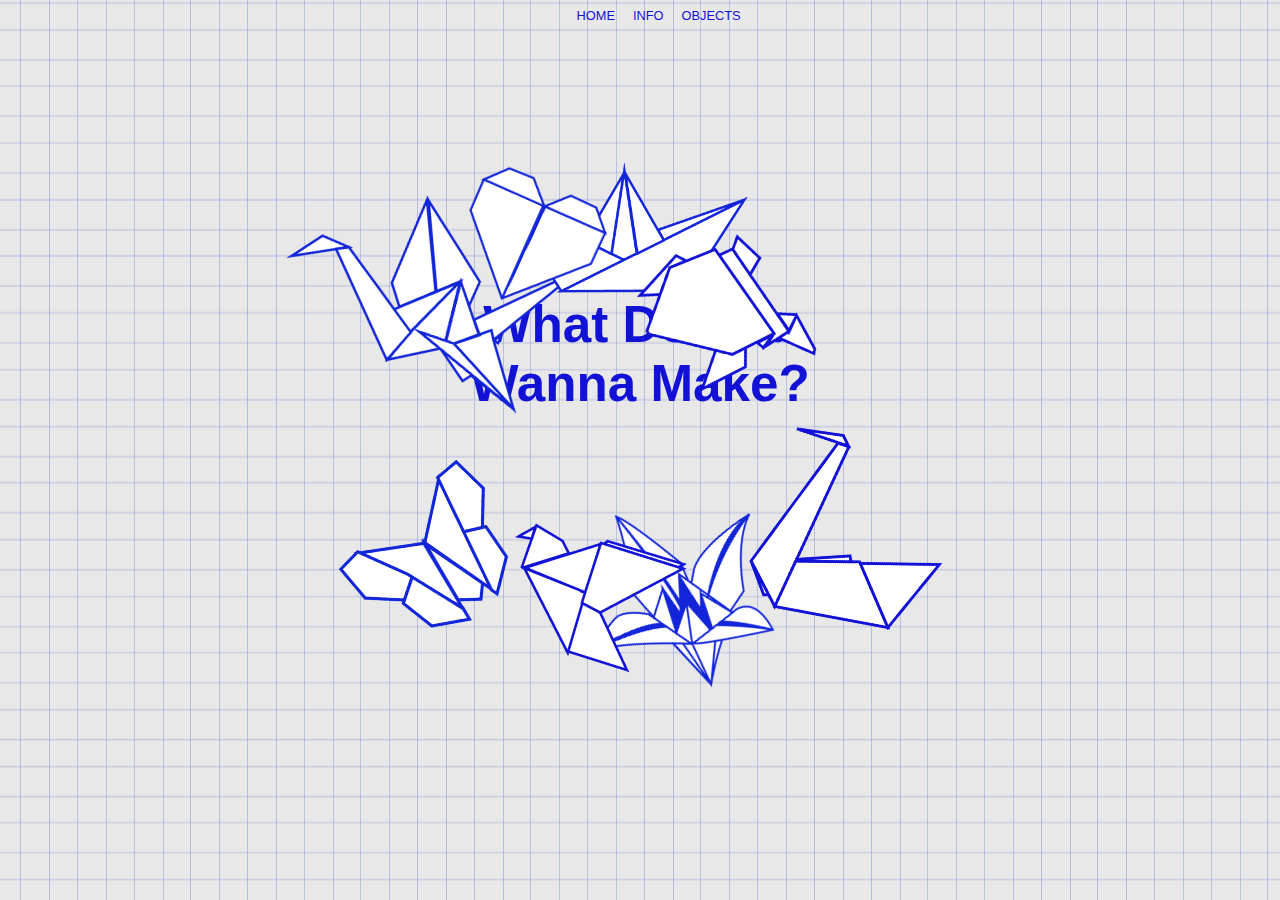
<file: index.html>
<!DOCTYPE html>
<html>
    <head>
        <link rel="stylesheet" href="homestyle.css">
        <header id="header">

            <div class="navbar">
                <a class="active" href="./info/info.html">HOME</a>
                <a class="active" href="./facts page/facts.html">INFO</a>
                <a class="active" href="./index.html">OBJECTS</a>

            </div>

        </header>
    </head>

    <body>

        <h1>What Do You <br> Wanna Make?</h1>
        
        <a href="crane_steps/crane-steps.html"> 
            <div class="card">
                <img src="img/crane outline.png" id="crane" class="img-1"> 
                <img src="img/crane origami.png" id="crane" class="hover_img-1"> 
            </div>
        </a>

        <a href="boat_steps/boat-steps.html">
            <div class="card1">
                <img src="img/boat outline.png" id="boat" class="img-2">
                <img src="img/boat origami.png" id="boat" class="hover_img-2">
            </div>
        </a>

        <a href="lily_steps/lily-steps.html">
            <div class="card2" >
                <img src="img/lily outline.png" id="lily" class="img-3">
                <img src="img/lily-blue.png" id="lily" class="hover_img-3">
            </div>
        </a>

        <a href="swan-steps/swan-steps.html">
            <div class="card3">
                <img src="img/swan-outline.png" id="swan" class="img-4">
                <img src="img/sawn blue1.png" id="swan" class="hover_img-4">
            </div>
        </a>

        <a href="heart-steps/heart-steps.html">
            <div class="card4" >
                <img src="img/heart outline.png" id="heart" class="img-5">
                <img src="img/heart origami.png" id="heart" class="hover_img-5">
            </div>
        </a>

        <!-- <a>
            <div class="card5">
                <img src="img/bag outline.png" id="bag" class="img-6">
                <img src="img/bag origami.png" id="bag" class="hover_img-6">
            </div>
        </a> -->

        <a href="frog-steps/frog-steps.html">
            <div class="card6">
                <img src="img/frog outline.png" id="frog" class="img-7">
                <img src="img/frog origami.png" id="frog" class="hover_img-7">
            </div>
        </a>

        <a  href="butterfly-steps/butterfly-steps.html">
            <div class="card7">
                <img src="img/butterfly outline.png" id="butterfly" class="img-8">
                <img src="img/butterfly origami.png" id="butterfly" class="hover_img-8">
            </div>
        </a>

        <a href="bird-steps/bird-steps.html">
            <div class="card8">
                <img src="img/bird outline.png" id="bird" class="img-9">
                <img src="img/bird origami.png" id="bird" class="hover_img-9">
            </div>
        </a>

     
    </body>
</html>
</file>
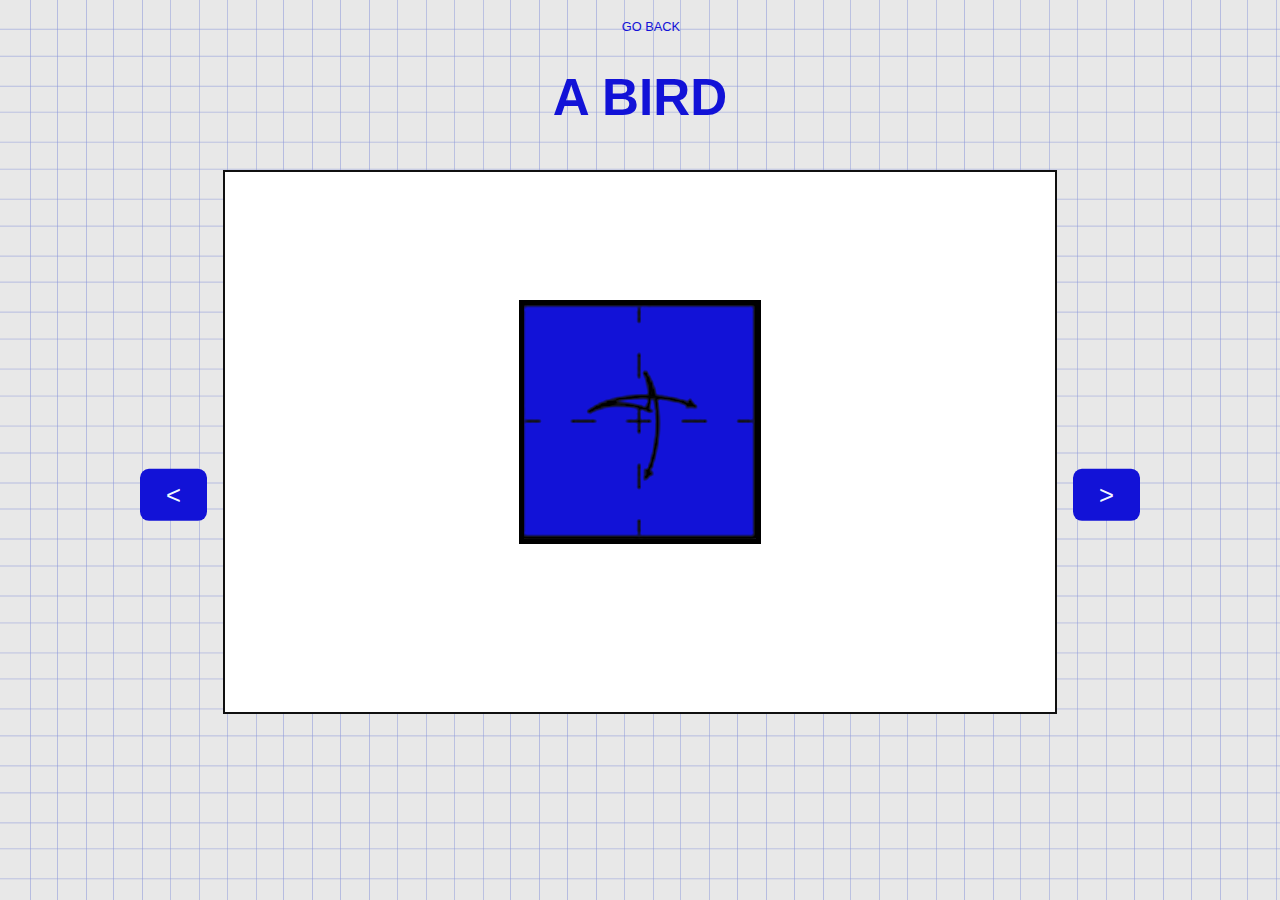
<file: bird-steps/bird-steps.html>
<!DOCTYPE html>
<html>
    <head>
        <title>BIRD</title>

        <header id="back">

            <div class="navbar">
                <a class="active" href="../index.html"> GO BACK</a>
            </div>

        </header>

        <meta name="viewpoint" content="width=device+width, initial-scale=1.0">

        <link rel="stylesheet" href="../style-steps.css">
    </head>
    <body>

        <h2> A BIRD </h2>

        <progress id="status" min="0" max="190" value="0"></progress>

    <div class="left" onclick="klikl()">
        <button id="left-button">
              <
        </button>
    </div>

         <div class="center" id="content">

            <div class=internal>
                <img src="img/bird-01 .png">
            </div>

            <div class=internal>
                <img src="img/bird-02.png">
            </div>

            <div class=internal>
                <img src="img/bird-03.png">
            </div>
            
            <div class=internal>
                <img src="img/bird-04.png">
            </div>

            <div class=internal>
                <img src="img/bird-05.png">
            </div>

            <div class=internal>
                <img src="img/bird-06.png">
            </div>

            <div class=internal>
                <img src="img/bird-07.png">
            </div>

            <div class=internal>
                <img src="img/bird-08.png">
            </div>
            
            <div class=internal>
                <img src="img/bird-09.png">
            </div>

            <div class=internal>
                <img src="img/bird-10.png">
            </div>

            <div class=internal>
                <img src="img/bird-11.png">
            </div>

            <div class=internal>
                <img src="img/bird-12.png">
            </div>

            <div class=internal>
                <img src="img/bird-13.png">
            </div>

            <div class=internal>
                <img src="img/bird-14.png">
            </div>

            <div class=internal>
                <img src="img/bird-15.png">
            </div>

            <div class=internal>
                <img src="img/bird-16.png">
            </div>

            <div class=internal>
                <img src="img/bird-17.png">
            </div>

            <div class=internal>
                <img src="img/bird-18.png">
            </div>

            <div class=internal>
                <img src="img/bird-19.png">
            </div>

            <div class=internal>
                <img src="img/bird origami.png">
            </div>

        </div>

    <div class="right" onclick="klik()">
        <button id="right-button">
                >
        </button>
    
    </body>
    
        <script src="../steps.js"></script>
    
</html>
</file>
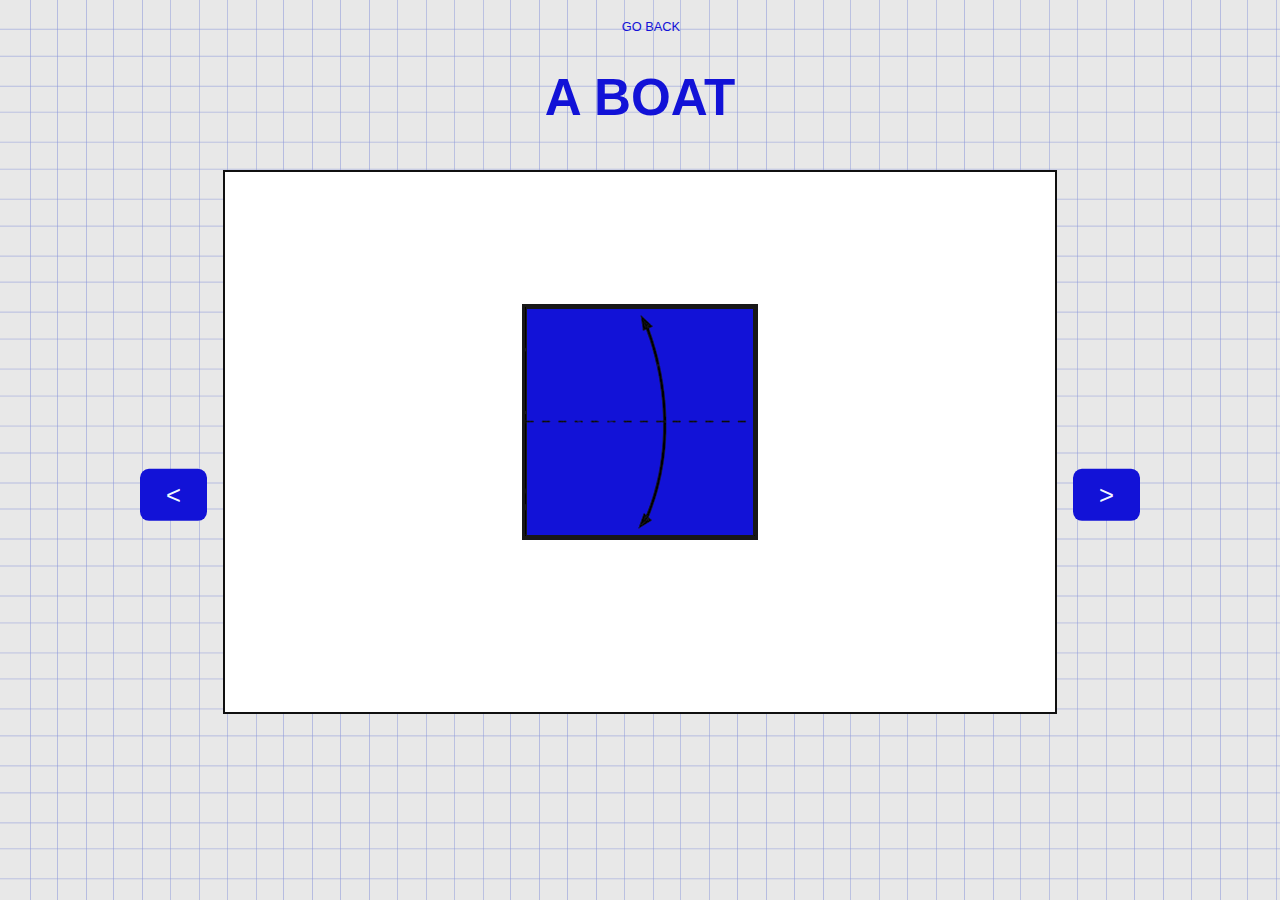
<file: boat_steps/boat-steps.html>
<!DOCTYPE html>
<html>
    <head>
        <title>BOAT</title>
        <header id="back">

            <div class="navbar">
                <a class="active" href="../index.html"> GO BACK</a>
            </div>

        </header>

        <meta name="viewpoint" content="width=device+width, initial-scale=1.0">

        <link rel="stylesheet" href="../style-steps.css">

    </head>
    <body>

        <h2> A BOAT </h2>

        <progress id="status" min="0" max="100" value="0"></progress>
        

        <div class="left" onclick="klikl()">
            <button id="left-button">
              <
            </button>
         </div>
         <div class="center" id="content">
            <div class=internal>
                <img src="img/boat-01.png">
            </div>
            <div class=internal>
                <img src="img/boat-2.png">
            </div>
            <div class=internal>
                <img src="img/boat-03.png">
            </div>
            <div class=internal>
                <img src="img/boat-04.png">
            </div>
            <div class=internal>
                <img src="img/boat-05.png">
            </div>
            <div class=internal>
                <img src="img/boat-06.png">
            </div>
            <div class=internal>
                <img src="img/boat-07.png">
            </div>
            <div class=internal>
                <img src="img/boat-08.png">
            </div>
            <div class=internal>
                <img src="img/boat-09.png">
            </div>
            <div class=internal>
                <img src="img/boat-10.png">
            </div>
            <div class=internal>
                <img src="img/boat origami.png">
            </div>
        </div>
        
        <div class="right">
           <button id="right-button" onclick="klik()">
            >
           </button>
        </div>
   </body>

   <script src="../steps.js"></script>

</html>
</file>
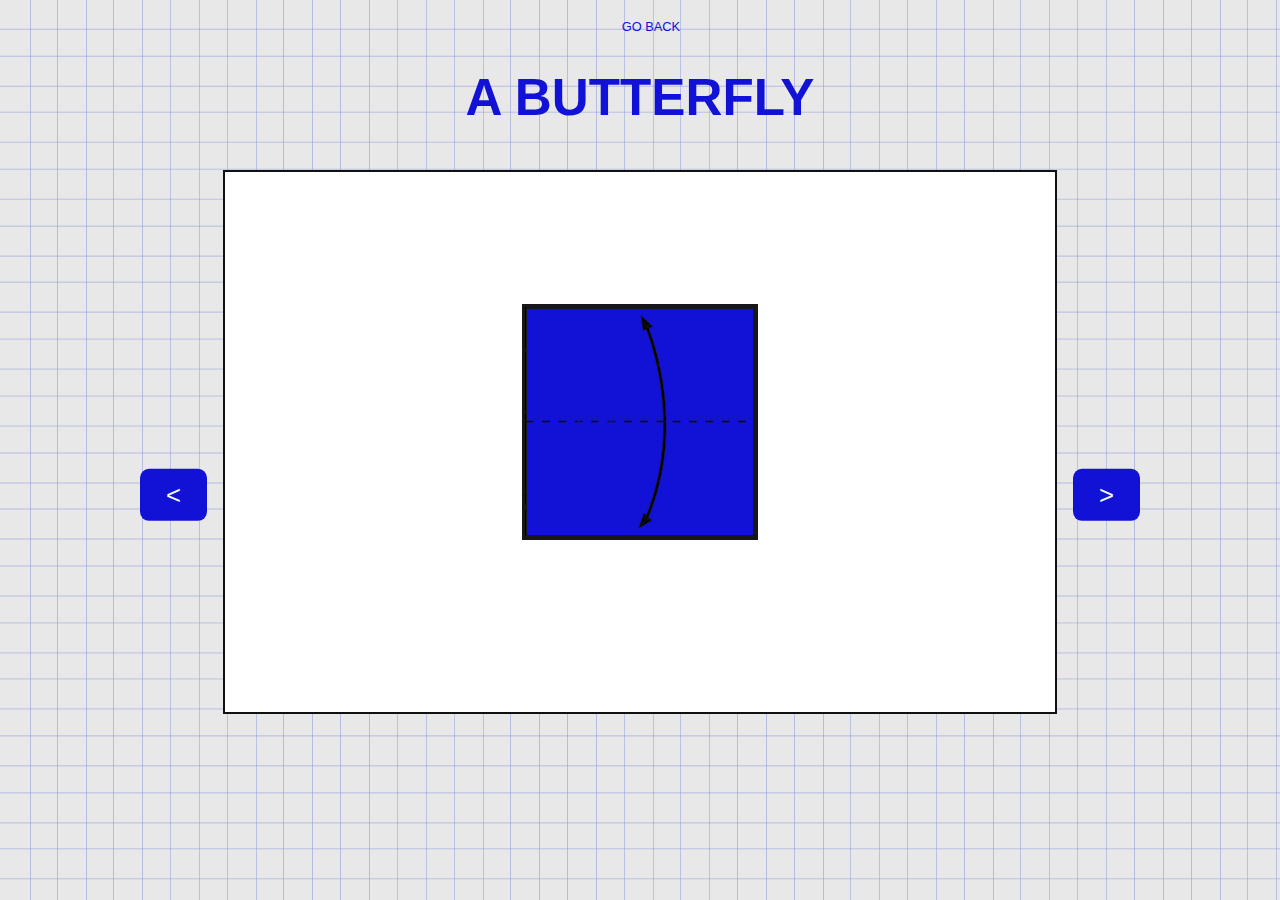
<file: butterfly-steps/butterfly-steps.html>
<!DOCTYPE html>
<html>
    <head>
        <title>BUTTERFLY</title>
        
        <header id="back">

            <div class="navbar">
                <a class="active" href="../index.html"> GO BACK</a>
            </div>

        </header>

        <meta name="viewpoint" content="width=device+width, initial-scale=1.0">

        <link rel="stylesheet" href="../style-steps.css">
    </head>
    <body>

        <h2> A BUTTERFLY </h2>

        <progress id="status" min="0" max="110" value="0"></progress>

    <div class="left" onclick="klikl()">
        <button id="left-button">
              <
        </button>
    </div>

         <div class="center" id="content">

            <div class=internal>
                <img src="img/butterfly-01.png">
            </div>

            <div class=internal>
                <img src="img/butterfly-02.png">
            </div>

            <div class=internal>
                <img src="img/butterfly-03.png">
            </div>

            <div class=internal>
                <img src="img/butterfly-04.png">
            </div>

            <div class=internal>
                <img src="img/butterfly-05.png">
            </div>

            <div class=internal>
                <img src="img/butterfly-06.png">
            </div>

            <div class=internal>
                <img src="img/butterfly-07.png">
            </div>

            <div class=internal>
                <img src="img/butterfly-08.png">
            </div>

            <div class=internal>
                <img src="img/butterfly-09.png">
            </div>

            <div class=internal>
                <img src="img/butterfly-10.png">
            </div>

            <div class=internal>
                <img src="img/butterfly-11.png">
            </div>

            <div class=internal>
                <img src="img/butterfly origami.png">
            </div>


        </div>

        <div class="right" onclick="klik()">
            <button id="right-button">
                     >
            </button>
    
        </body>
    
        <script src="../steps.js"></script>
    
        </html>
</file>
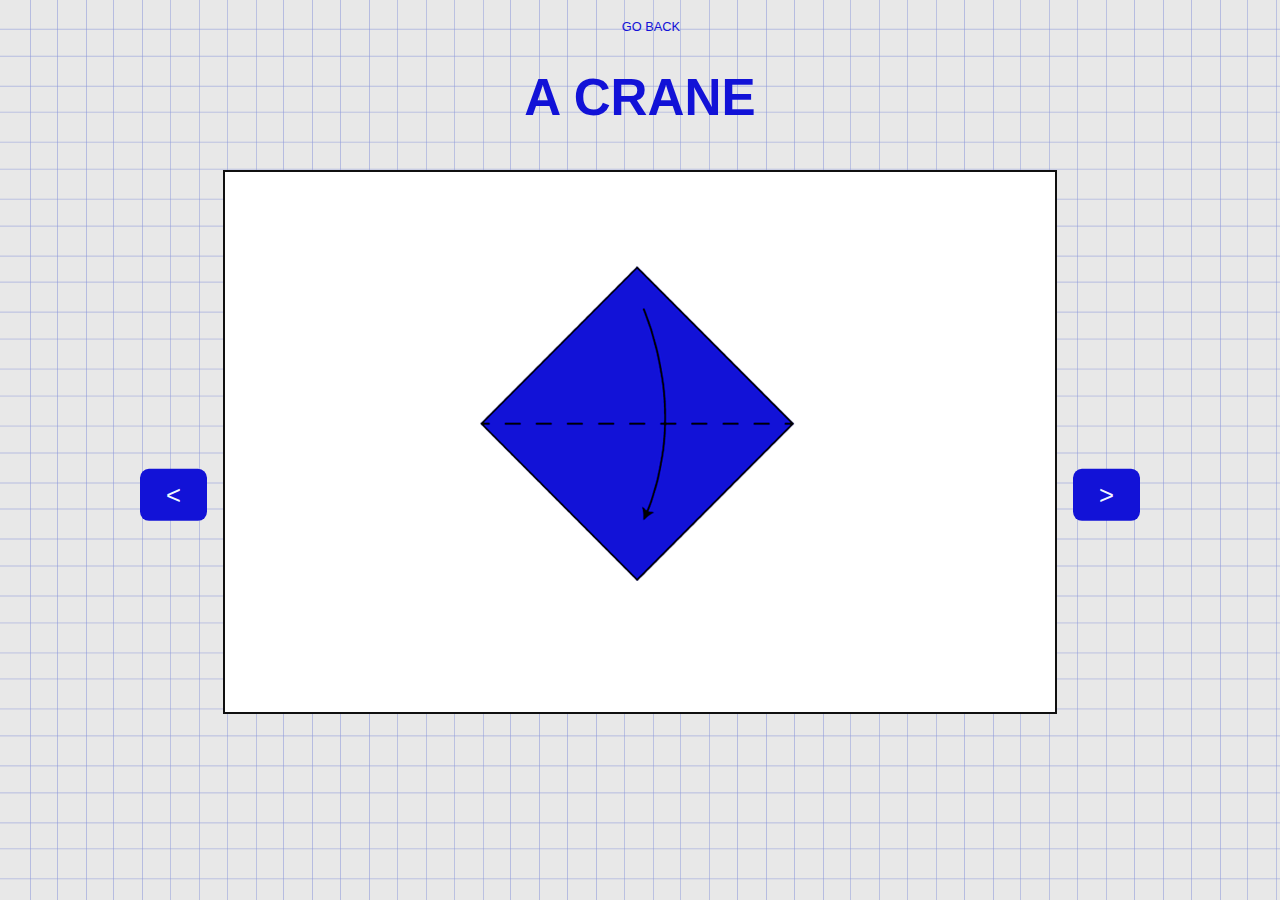
<file: crane_steps/crane-steps.html>
<!DOCTYPE html>
<html>
    <head>
      <title>CRANE</title>
      <header id="back">

         <div class="navbar">
             <a class="active" href="../index.html"> GO BACK</a>
         </div>

     </header>
      
      <meta name="viewpoint" content="width=device+width, initial-scale=1.0">

        <link rel="stylesheet" href="../style-steps.css">
    </head>
    <body>

        <h2> A CRANE </h2>

        <progress id="status" min="0" max="160" value="0"></progress>

        <div class="left" onclick="klikl()">
            <button id="left-button">
             <
            </button>
         </div>
         <div class="center" id="content">
            <div class=internal>
                <img src="img/crane-01 empty.png">
            </div>
            <div class=internal>
                <img src="img/crane-02.png">
            </div>
            <div class=internal>
               <img src="img/crane-04.png">
            </div>
            <div class=internal>
                <img src="img/crane-05.png">
            </div>
            <div class=internal>
               <img src="img/crane-06.png">
            </div>
            <div class=internal>
                <img src="img/crane-07.png">
            </div>
            <div class=internal>
                <img src="img/crane-08.png">
            </div>
            <div class=internal>
                <img src="img/crane-09.png">
             </div>
             <div class=internal>
                <img src="img/crane-10.png">
             </div>
             <div class=internal>
                <img src="img/crane-11.png">
             </div>
             <div class=internal>
                <img src="img/crane-12.png">
             </div>
             <div class=internal>
                <img src="img/crane-13.png">
             </div>
             <div class=internal>
                <img src="img/crane-14.png">
             </div>
             <div class=internal>
                <img src="img/crane-15.png">
             </div>
             <div class=internal>
                <img src="img/crane-16.png">
             </div>
             <div class=internal>
               <img src="img/crane-17.png">
             </div>
             <div class=internal>
               <img src="img/crane origami.png">
             </div>


         </div>
         <div class="right" onclick="klik()">
            <button id="right-button">
             >
            </button>
         </div>
    </body>

    <script src="../steps.js"></script>

</html>
</file>
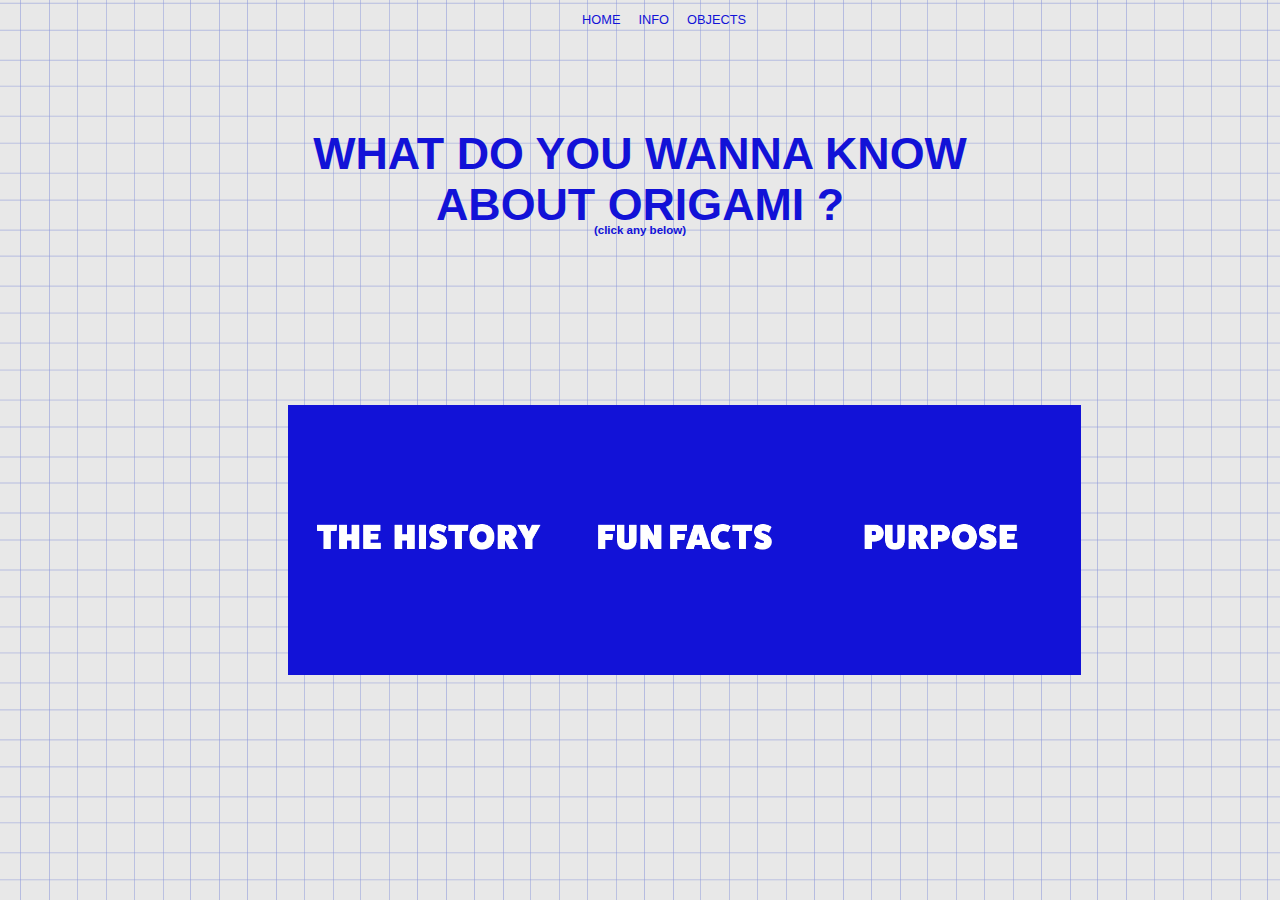
<file: facts page/facts.html>
<!DOCTYPE html>
<html>
    <head>

        <link rel="stylesheet" href="facts.css">
        <title>INFO</title>
        <header class="center">

            <div class="navbar">
                <a class="active" href="../info/info.html">HOME</a>
                <a class="active" href="../facts page/facts.html">INFO</a>
                <a class="active" href="../index.html">OBJECTS</a>

            </div>

        </header>
    </head>
    <body>
        
        <!-- TRY 3  -->

        <div class="heading">
            <h1> WHAT DO YOU WANNA KNOW <br> ABOUT ORIGAMI ?</h1>
        </div>
        <h3> (click any below)</h3>
        <!-- <div id="facts">
            <img id="image" src="img/fact_1.png">
        </div> -->

        <!-- <div class="Fold">
            <h3> THE HISTORY</h3>
        </div> -->
        
        <!-- <button class="button" onclick="changeImage()">Learn More</button> -->
        
        <a href="../history-page/history.html" class="card1">
                <img src="img/history_title.png" id="history" class="img1">
                <img src="img/history_hover.png" id="history" class="hover_img1">
        </a>

        <a href="../fun-facts-page/fun-facts.html" class="card2">
            <img src="img/facts_title.png" id="factimg" class="img2">
            <img src="img/facts_hover.png" id="factimg" class="hover_img2">
        </a>

        <a href="../purpose-page/purpose.html" class="card3">
            <img src="img/purpose_title.png" id="purpose" class="img3">
            <img src="img/purpose_hover.png" id="purpose" class="hover_img3">
        </a>
    </body>
    <script src="facts.js"></script>

    </html>
</file>
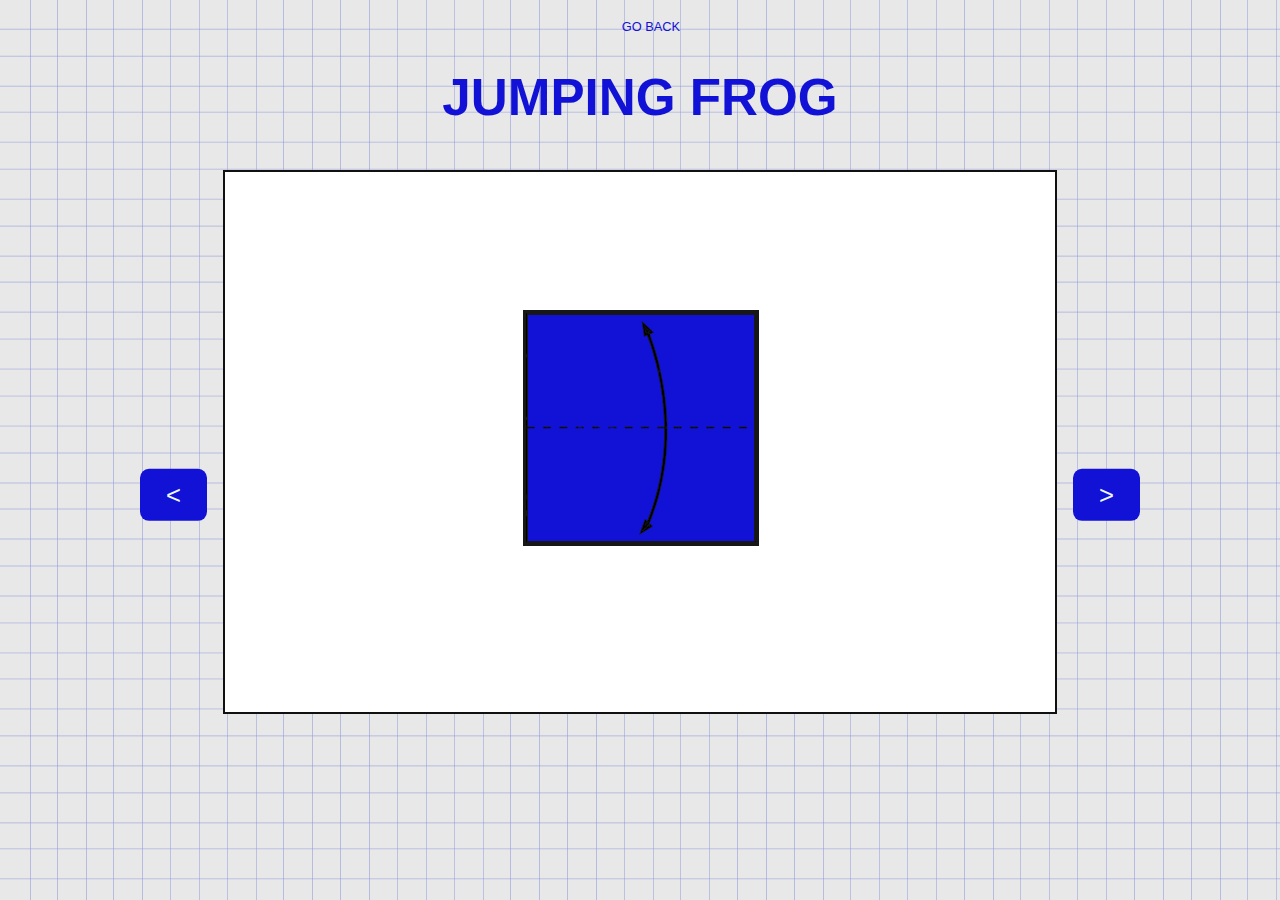
<file: frog-steps/frog-steps.html>
<!DOCTYPE html>
<html>
    <head>

        <title>FROG</title>

        <header id="back">

            <div class="navbar">
                <a class="active" href="../index.html"> GO BACK</a>
            </div>

        </header>
        
        <meta name="viewpoint" content="width=device+width, initial-scale=1.0">

        <link rel="stylesheet" href="../style-steps.css">
    </head>
    <body>

        <h2> JUMPING FROG </h2>

        <progress id="status" min="0" max="140" value="0"></progress>

    <div class="left" onclick="klikl()">
        <button id="left-button">
              <
        </button>
    </div>

         <div class="center" id="content">

            <div class=internal>
                <img src="img/frog-01 copy.png">
            </div>
            
            <div class=internal>
                <img src="img/frog-02.png">
            </div>

            <div class=internal>
                <img src="img/frog-03.png">
            </div>

            <div class=internal>
                <img src="img/frog-04.png">
            </div>

            <div class=internal>
                <img src="img/frog-05.png">
            </div>

            <div class=internal>
                <img src="img/frog-06.png">
            </div>

            <div class=internal>
                <img src="img/frog-07.png">
            </div>

            <div class=internal>
                <img src="img/frog-08.png">
            </div>

            <div class=internal>
                <img src="img/frog-09.png">
            </div>

            <div class=internal>
                <img src="img/frog-10.png">
            </div>

            <div class=internal>
                <img src="img/frog-11.png">
            </div>

            <div class=internal>
                <img src="img/frog-12.png">
            </div>

            <div class=internal>
                <img src="img/frog-13.png">
            </div>

            <div class=internal>
                <img src="img/frog-14.png">
            </div>

            <div class=internal>
                <img src="img/frog origami-f.png">
            </div>

        </div>

        <div class="right" onclick="klik()">
            <button id="right-button">
                     >
            </button>
    
        </body>
    
        <script src="../steps.js"></script>
    
        </html>
</file>
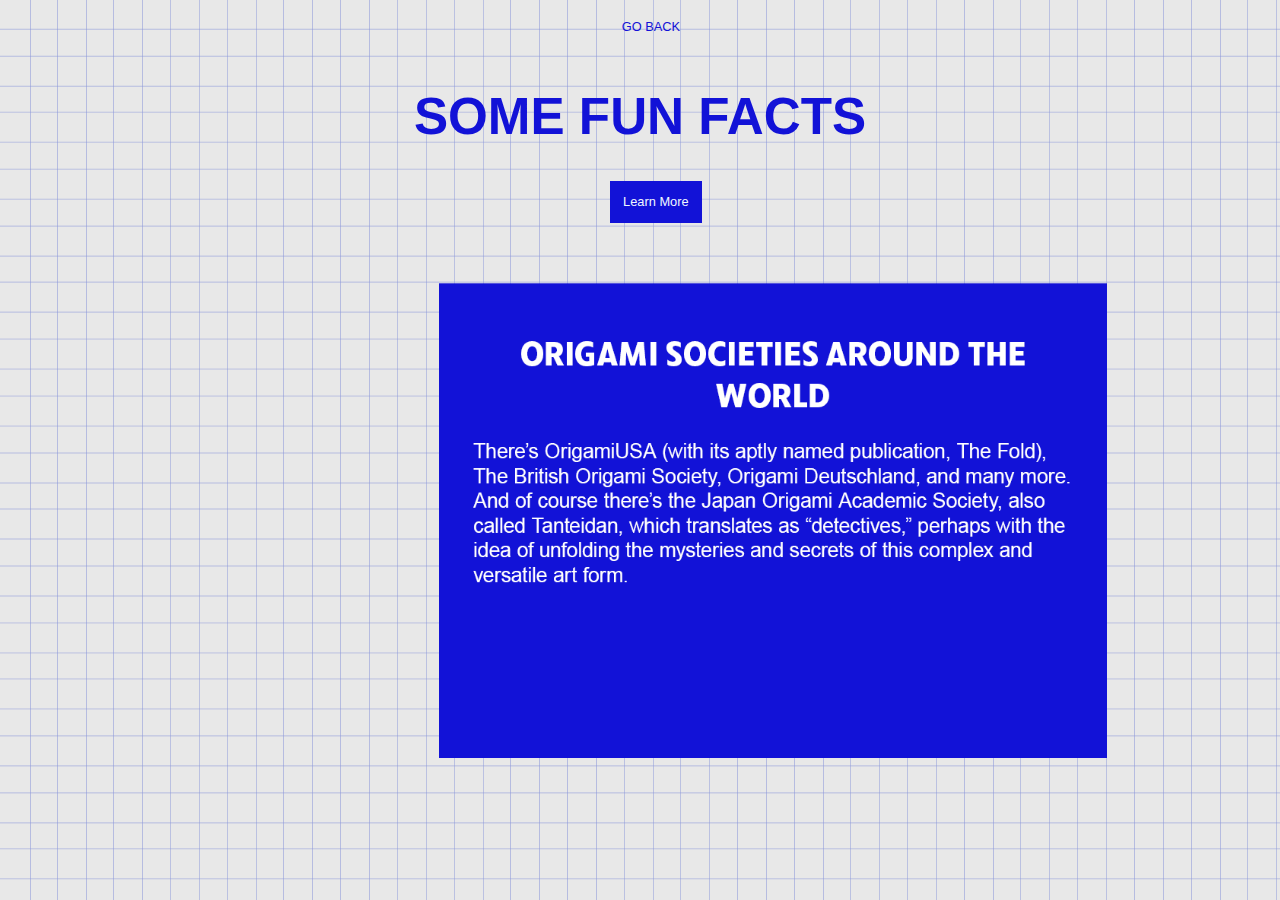
<file: fun-facts-page/fun-facts.html>
<!DOCTYPE html>
<html>
    <head>
        <title>FUN FACTS</title>

      <header id="back">

         <div class="navbar">
             <a class="active" href="../facts page/facts.html"> GO BACK</a>
         </div>

         <link rel="stylesheet" href="fun-facts.css">

     </header>
     </head>
     <body>
        <h1> SOME FUN FACTS </h1>

        <button class="button" onclick="changeImage()">Learn More</button>

        <div id="information">
            <img id="image" src="img/funfacts1.png">
        </div>
         
     </body>


     <script src="fun-facts.js"></script>

</html>
</file>
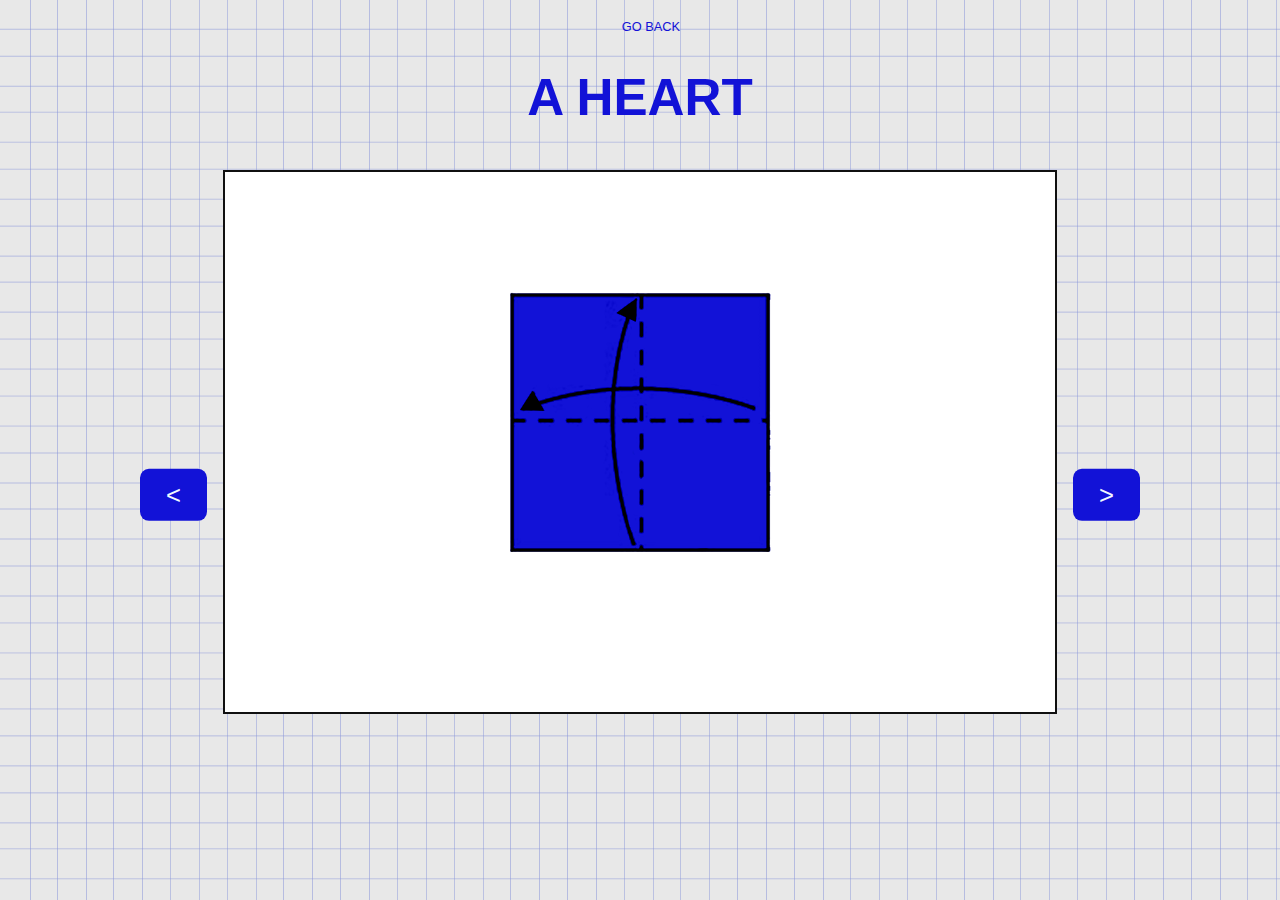
<file: heart-steps/heart-steps.html>
<!DOCTYPE html>
<html>
    <head>
        <title>HEART</title>

        <header id="back">

            <div class="navbar">
                <a class="active" href="../index.html"> GO BACK</a>
            </div>

        </header>
        
        <meta name="viewpoint" content="width=device+width, initial-scale=1.0">
        
        <title>A HEART</title>
        <link rel="stylesheet" href="../style-steps.css">
        
    </head>
    <body>

        <h2> A HEART </h2>

        <progress id="status" min="0" max="80" value="0"></progress>
    
    <div id="window">

    <div class="left" onclick="klikl()">
        <button id="left-button">
              <
        </button>
    </div >
        
         <div class="center" id="content">

            <div class=internal>
                <img src="img/heart-01.png">
            </div>

            <div class=internal>
                <img src="img/heart-02.png">
            </div>

            <div class=internal>
                <img src="img/heart-03.png">
            </div>

            <div class=internal>
                <img src="img/heart-04.png">
            </div>

            <div class=internal>
                <img src="img/heart-05 copy.png">
            </div>

            <div class=internal>
                <img src="img/heart-06.png">
            </div>

            <div class=internal>
                <img src="img/heart-07.png">
            </div>

            <div class=internal>
                <img src="img/heart-08.png">
            </div>

            <div class=internal>
                <img src="img/heart origami-f.png">
            </div>


        </div>

    <div class="right" onclick="klik()">
        <button id="right-button">
                 >
        </button>

        <!-- <audio id="beep" src="../click-sound.mp3"></audio> -->
    </div>

    </body>

    <script src="../steps.js"></script>

    </html>
</file>
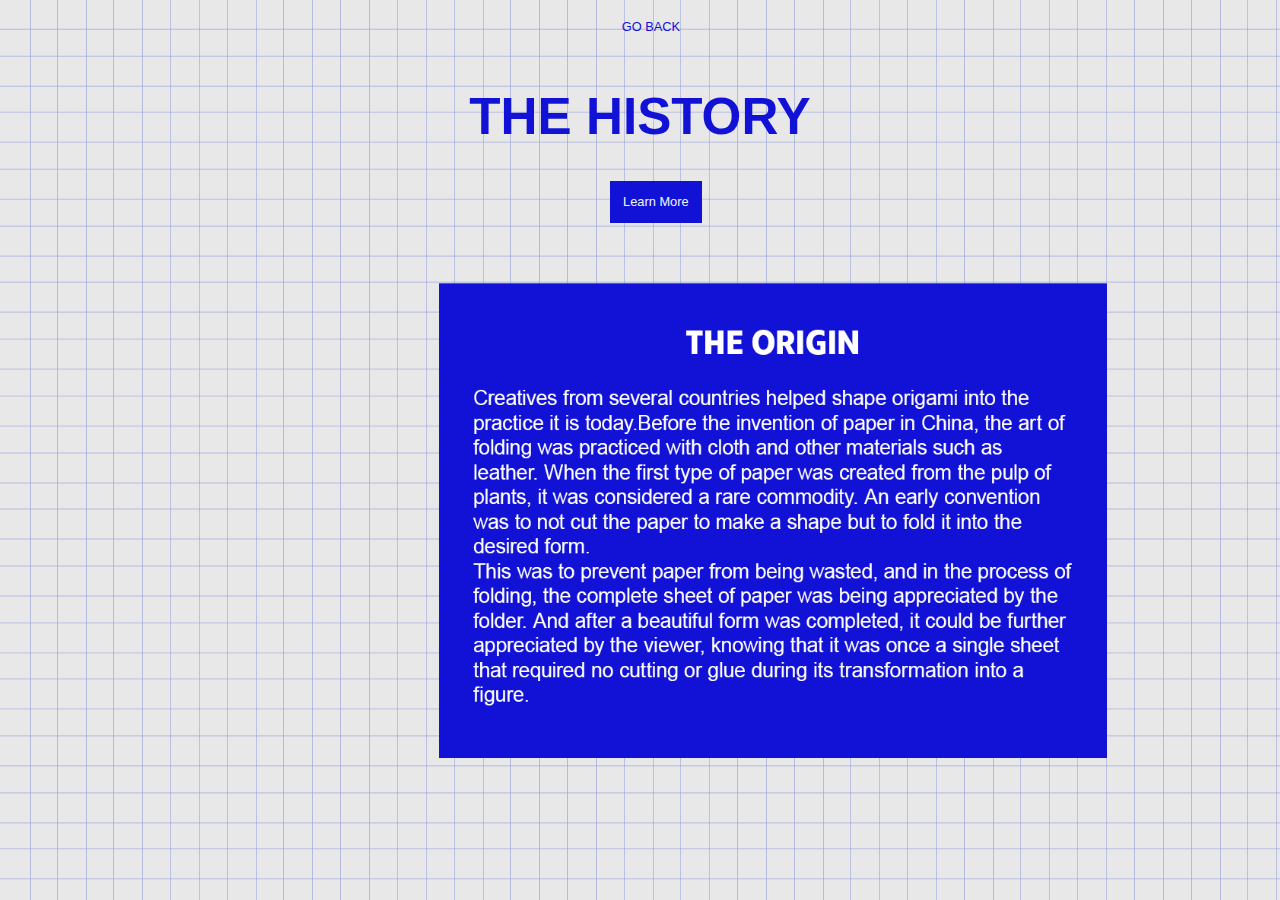
<file: history-page/history.html>
<!DOCTYPE html>
<html>
    <head>
        <title>HISTORY</title>

      <header id="back">

         <div class="navbar">
             <a class="active" href="../facts page/facts.html"> GO BACK</a>
         </div>

         <link rel="stylesheet" href="history.css">

     </header>
     </head>
     <body>
        <h1> THE HISTORY</h1>

        <button class="button" onclick="changeImage()">Learn More</button>

        <div id="information">
            <img id="image" src="img/history1.png">
        </div>
         
     </body>


     <script src="history.js"></script>

</html>
</file>
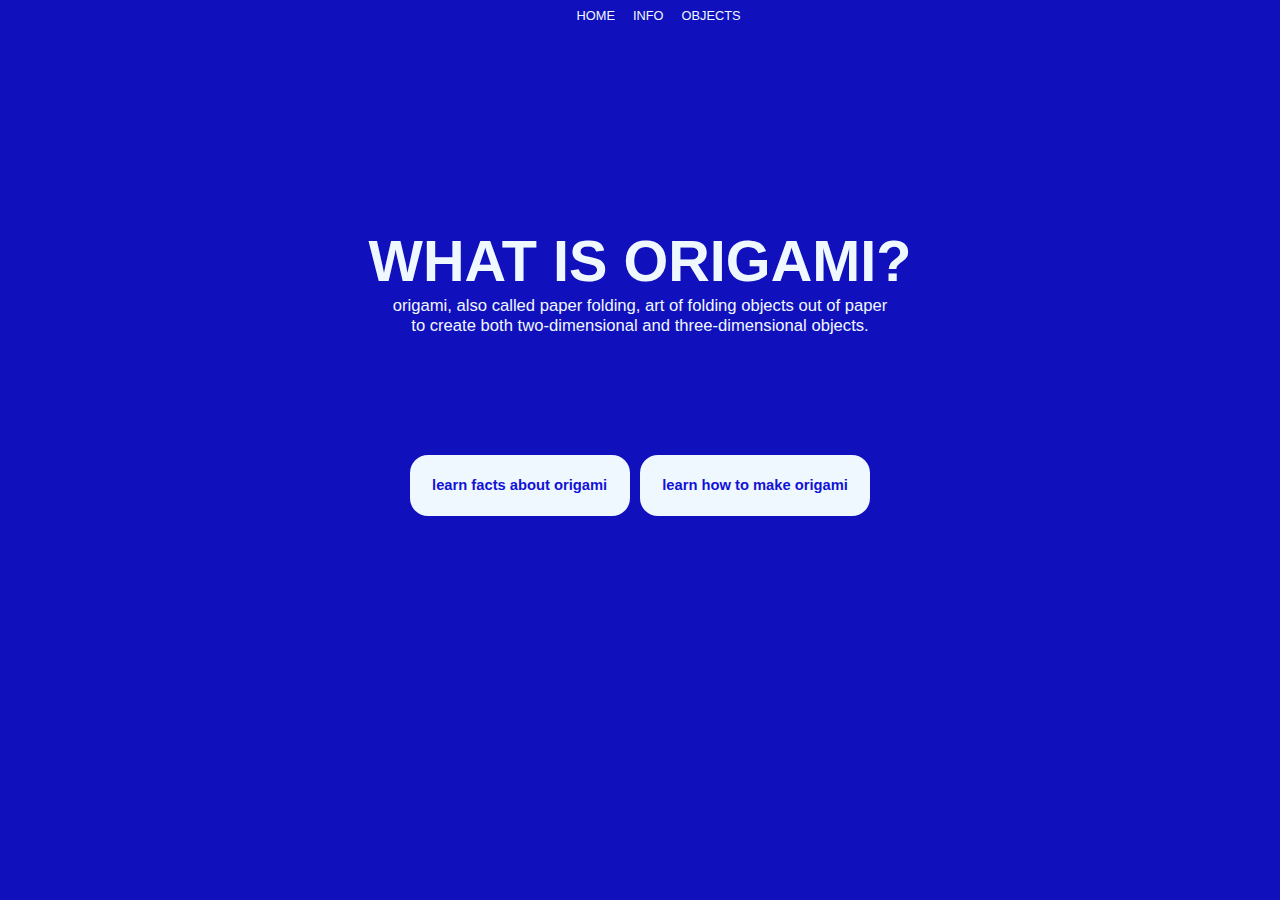
<file: info/info.html>
<!DOCTYPE html>
<html>
    <head>
        <title> ALL ABOUT ORIGAMI </title>
        <link rel="stylesheet" href="info.css">
        <header id="header">

            <div class="navbar">
                <a class="active" href="../info/info.html">HOME</a>
                <a class="active" href="../facts page/facts.html">INFO</a>
                <a class="active" href="../index.html">OBJECTS</a>

            </div>

        </header>
    </head>
    
        <body>
            <h1>
                WHAT IS ORIGAMI?
            </h1>
            <h3>
                origami, also called paper folding, art of folding objects out of paper 
                <br>to create both two-dimensional and three-dimensional objects.
            </h3>

            <a href="../facts page/facts.html">
            <button id="facts" class="facts">
                learn facts about origami
            </button>
            </a>
            
            <a href="../index.html">
            <button id="make" class="facts">
                learn how to make origami
            </button>
            </a>
        </body>
</file>
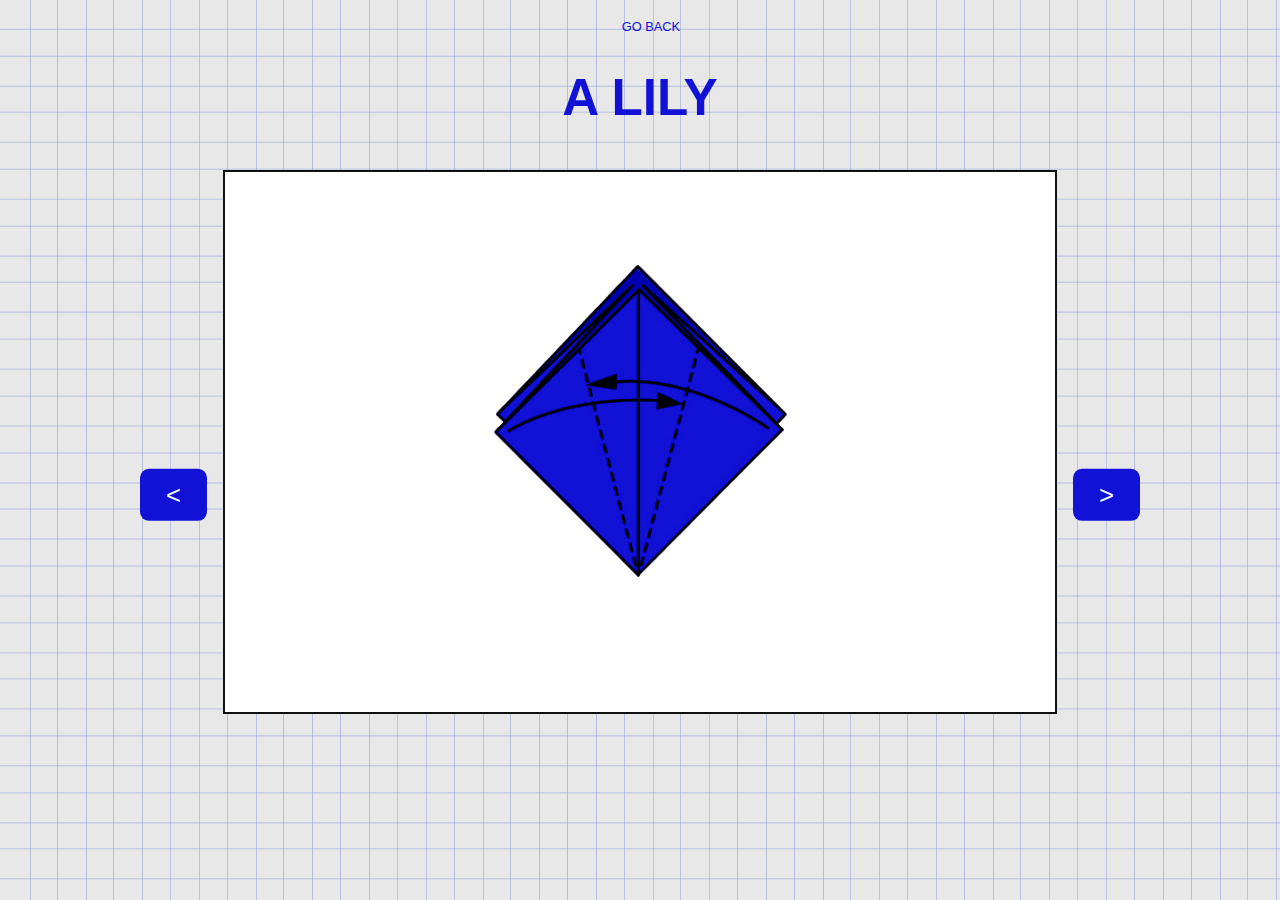
<file: lily_steps/lily-steps.html>
<!DOCTYPE html>
<html>
    <head>
        <title>LILY</title>
        
        <header id="back">

            <div class="navbar">
                <a class="active" href="../index.html"> GO BACK</a>
            </div>

        </header>

        <meta name="viewpoint" content="width=device+width, initial-scale=1.0">

        <link rel="stylesheet" href="../style-steps.css">
    </head>
    <body>

        <h2> A LILY </h2>

        <progress id="status" min="0" max="80" value="0"></progress>

        <div class="left" onclick="klikl()">
            <button id="left-button">
              <
            </button>
         </div>
         <div class="center" id="content">
            <div class=internal>
                <img src="img/lily-01.png">
            </div>
            <div class=internal>
                <img src="img/lily-02.png">
            </div>
            <div class=internal>
                <img src="img/lily-03.png">
            </div>
            <div class=internal>
                <img src="img/lily-04.png">
            </div>
            <div class=internal>
                <img src="img/lily-05.png">
            </div>
            <div class=internal>
                <img src="img/lily-06.png">
            </div>
            <div class=internal>
                <img src="img/lily-07.png">
            </div>
            <div class=internal>
                <img src="img/lily-08.png">
            </div>
            <div class=internal>
                <img src="img/lily origami-f.png">
            </div>
        </div>
        <div class="right" onclick="klik()">
           <button id="right-button">
            >
           </button>
        </div>
   </body>

   <script src="../steps.js"></script>

</html>
</file>
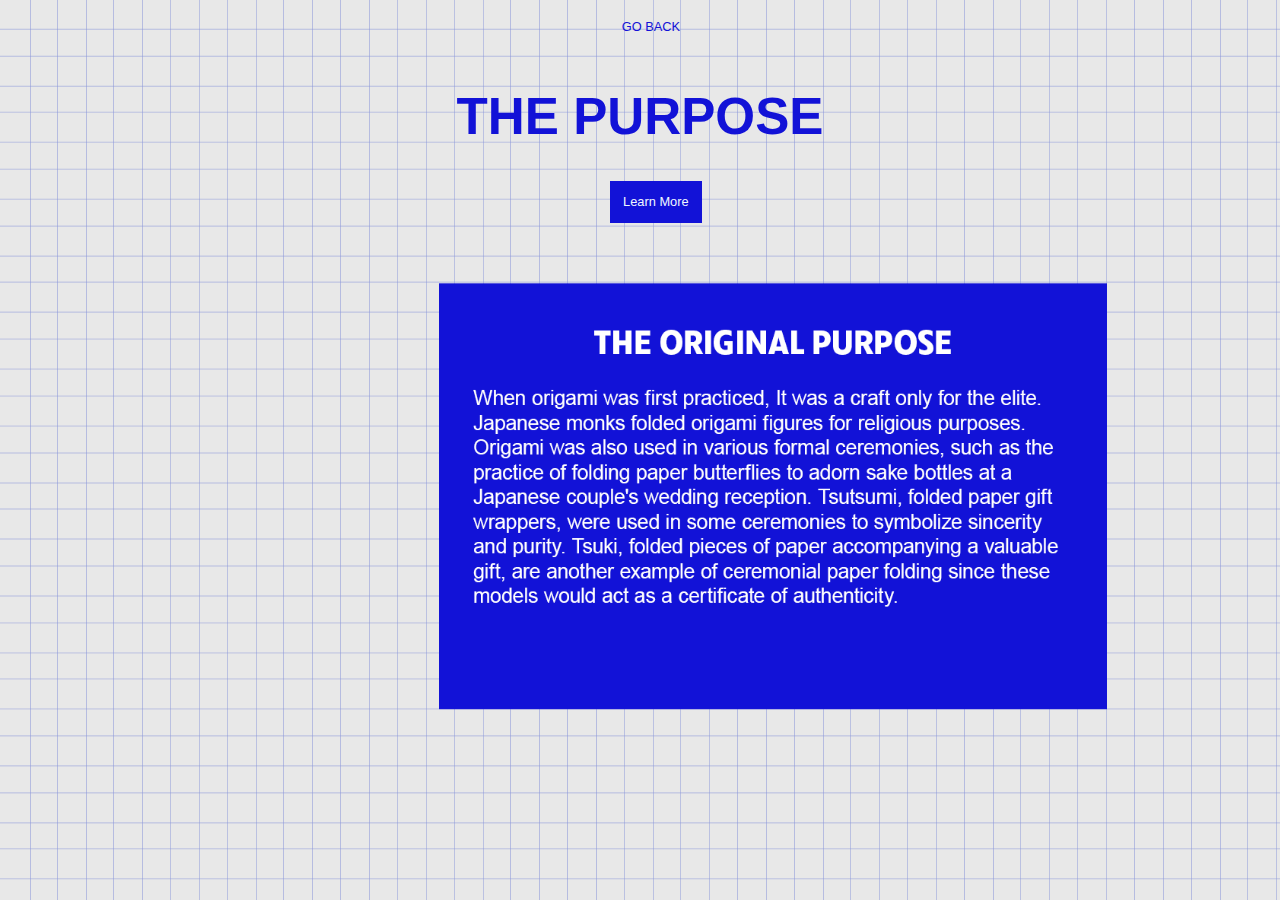
<file: purpose-page/purpose.html>
<!DOCTYPE html>
<html>
    <head>
        <title> PURPOSE </title>

      <header id="back">

         <div class="navbar">
             <a class="active" href="../facts page/facts.html"> GO BACK</a>
         </div>

         <link rel="stylesheet" href="purpose.css">

     </header>
     </head>
     <body>
        <h1> THE PURPOSE </h1>

        <button class="button" onclick="changeImage()">Learn More</button>

        <div id="information">
            <img id="image" src="img/purpose1.png">
        </div>
         
     </body>


     <script src="purpose.js"></script>

</html>
</file>
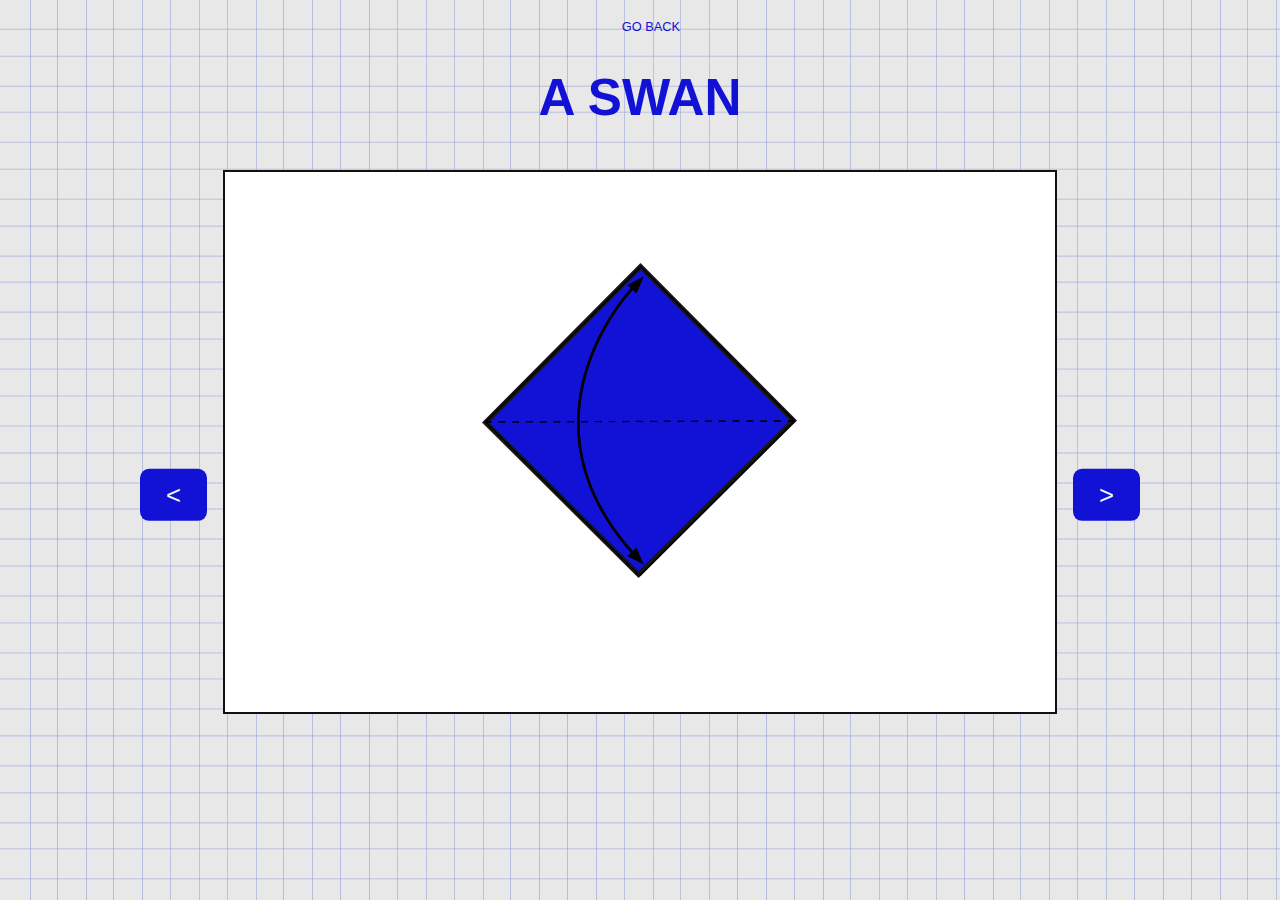
<file: swan-steps/swan-steps.html>
<!DOCTYPE html>
<html>
    <head>
        <title> SWAN </title>
        
        <header id="back">

            <div class="navbar">
                <a class="active" href="../index.html"> GO BACK</a>
            </div>

        </header>

        <meta name="viewpoint" content="width=device+width, initial-scale=1.0">

        <link rel="stylesheet" href="../style-steps.css">
        
    </head>
    <body>

        <h2> A SWAN </h2>

        <progress id="status" min="0" max="70" value="0"></progress>

    <div class="left" onclick="klikl()">
        <button id="left-button">
              <
        </button>
    </div>

         <div class="center" id="content">

            <div class=internal>
                <img src="img/swan-01 copy.png">
            </div>

            <div class=internal>
                <img src="img/swan-02.png">
            </div>

            <div class=internal>
                <img src="img/swan-03.png">
            </div>

            <div class=internal>
                <img src="img/swan-04.png">
            </div>

            <div class=internal>
                <img src="img/swan-05.png">
            </div>

            <div class=internal>
                <img src="img/swan-06.png">
            </div>

            <div class=internal>
                <img src="img/swan-07.png">
            </div>

            <div class=internal>
                <img src="img/sawn origami-f.png">
            </div>

            
        </div>

        <div class="right" onclick="klik()">
            <button id="right-button">
                     >
            </button>
    
        </body>
    
        <script src="../steps.js"></script>
    
        </html>
</file>
<file: homestyle.css>
body{
    background-size: auto;
    background-position: center;
    background-position-y: 3%;
    background-image: url("img/web background.png") ;
    background-size: 1920px 1080px;
    margin: 0%;
}

h1{
    position: relative;
    top: 27vh;
    text-align: center;
    color: rgb(18, 18, 215);
    font-family: fatfrank, sans-serif;
    font-style: normal;
    font-weight: 800;
    font-size: 4vw;
    font-kerning: auto;
}

.navbar a{
    position: relative;
    top: 0.7vh;
    left: 44.5vw;
    text-align: center;
    font-family: fatfrank, sans-serif;
    padding: 7px;
    color: rgb(18, 18, 215);
    text-decoration: none;
    font-size: 1vw;
    transition: all 0.3s;
}

.navbar a:hover {
    background-color: rgb(18, 18, 215);
    color: aliceblue;
    
}




/* images for links below */

#crane{
    position: absolute;
    top: 22vh;
    left: 22vw;
    height: 21vh;
    rotate: 15deg;

}


.card:hover .img-1-lable{
    display: inline-block;
}

.card:hover .img-1{
    display: none;
}

.hover_img-1{
    display: none;
}

.card:hover .hover_img-1{
   display: inline-block;
   transform: scale(1.2);
}

#boat{
    position: absolute;
    top: 18vh;
    left: 39vw;
    height: 14.5vh;
}

.card1:hover .img-2{
    display: none;
}

.hover_img-2{
    display: none;

}
.card1:hover .hover_img-2{
   display: inline-block;
   transform: scale(1.2);

}

#lily{
    position: absolute;
    height: 22vh;
    top: 55vh;
    right: 39vw;
    rotate: -30deg;
}

.card2:hover .img-3{
    display: none;
}

.hover_img-3{
    display: none;
}

.card2:hover .hover_img-3{
   display: inline;
   transform: scale(1.2);
}

#swan{
    position: absolute;
    height: 21vh;
    top: 49vh;
    right: 26vw;
    rotate: 17deg;
}

.card3:hover .img-4{
    display: none;
}

.hover_img-4{
    display: none;

}
.card3:hover .hover_img-4{
   display: inline-block;
   transform: scale(1.2);

}

#heart{
    position: absolute;
    height: 14vh;
    top: 20vh;
    right: 75.8vh;
    rotate: 24deg;
}

.card4:hover .img-5{
    display: none;
}

.hover_img-5{
    display: none;
}

.card4:hover .hover_img-5{
   display: inline;
   transform: scale(1.2);
}

/* #bag{
    position: fixed;
    max-height: 160px;
    top: 19%;
    left: 64%;
    rotate: -25deg;
}

.card5:hover .img-6{
    display: none;
}

.hover_img-6{
    display: none;
}

.card5:hover .hover_img-6{
    display: inline;
    transform: scale(1.2);
} */

#frog{
    position: absolute;
    height: 18vh;
    top: 26vh;
    right: 51vh;
    rotate: 10deg;
}

.card6:hover .img-7{
    display: none;
}

.hover_img-7{
    display: none;
}

.card6:hover .hover_img-7{
    display: inline;
    transform: scale(1.2);
}

#butterfly{
    position: absolute;
    height: 14.5vh;
    top: 55vh;
    left: 28vw;
    rotate: -43deg;
}

.card7:hover .img-8{
    display: none;
}

.hover_img-8{
    display: none;
}

.card7:hover .hover_img-8{
    display: inline;
    transform: scale(1.2);
}

#bird{
    position: absolute;
    height: 15vh;
    top: 58vh;
    left: 39vw;
    rotate: -335deg;
}

.card8:hover .img-9{
    display: none;
}

.hover_img-9{
    display: none;
}

.card8:hover .hover_img-9{
    display: inline;
    transform: scale(1.2);
}
</file>
<file: style-steps.css>
body{
    background-image: url("img/web background.png") ;
    
}

h2{
    /* top: 30vh; */
    text-align: center;
    color: rgb(18, 18, 215);
    font-family: fatfrank, sans-serif;
    font-style: normal;
    font-weight: 800;
    font-size: 4vw;
    font-kerning: auto;
}

#status{
    position: absolute;
    top: 22vh;
    left: 25vw;
    width: 50vw;
    margin: 0 auto;
    height: 2vh;
    max-height: 3vh;
}

#left-button,
#right-button{
    position: absolute;
    top: 55vh;
    display: inline-block;
    background-color: rgb(18, 18, 215);
    border: none;
    color: aliceblue;
    padding: 1.3vh 2vw;
    text-align: center;
    text-decoration: none;
    font-size: 2vw;
    cursor: pointer;
    border-radius: 1vh;
    transform: translate(0, -50%);
}

#left-button{
    left: calc((100% - 820px) / 2 - 7vw);
}

#right-button{
    right: calc((100% - 820px) / 2 - 7vw);
}


/* scrool */

   
.internal{
    align-items:normal;
    width: 830px;
    height: 50vh;
    border: transparent;
    display: inline-block;
}
 
.center{
    position: relative;
    width: 830px;
    height: 60vh;
    /* max-height: 50vmax; */
    margin: 0 auto;
    background-color: rgb(255, 255, 255);
    border: 2px solid rgb(16, 16, 16);
    overflow: hidden;
    /*will change this to hidden later to deny scolling to user*/
    white-space: nowrap;
}

#back{
    position: relative;
    top: 1vh;
}

.navbar a{
    position: relative;
    left: 47.4vw;
    text-align: center;
    font-family: fatfrank, sans-serif;
    padding: 7px;
    color: rgb(18, 18, 215);
    text-decoration: none;
    font-size: 1vw;
    transition: all 0.3s;
}

.navbar a:hover {
    background-color: rgb(18, 18, 215);
    color: aliceblue;
    
}



/* DIFFRENT WINDOW SIZES  */


/* 

@media screen and (max-width: 1950px)
{
    
#left-button{
    position: absolute;
    left: 21%;
    right: 74%;
    top: 38%;
}

#right-button{
    position: absolute;
    left: 72.5%;
    right: 22.5%;
    top: 38%;
}

    #status{
        position: fixed;
        left: 27.8%;
        right: 24.5%;
        top: 13%;
        width: 830px;
        height: 20px;
    }
    .center{
        position: relative;
        align-items: center;
        top: 25%;
        left: 27.5%;
        right: 24.5%;
        width: 830px;
        height: 500px;
        transform-origin: 415px 250px;
        background-color: rgb(255, 255, 255);
        border: 2px solid rgb(16, 16, 16);
        margin: 0px;
        overflow: hidden;
        white-space: nowrap;
    
       }
}

 */


/* 
@media screen and (max-width: 1650px)
{
        
#left-button{
    position: absolute;
    left: 18%;
    right: 77%;
    top: 38%;
}

#right-button{
    position: absolute;
    left: 76.5%;
    right: 18.5%;
    top: 38%;
}

    #status{
        position: fixed;
        left: 24%;
        right: 24%;
        top: 13%;
        width: 830px;
        height: 20px;
    }

    .center{
        position: relative;
        align-items: center;
        top: 25%;
        left: 23.5%;
        right: 24.5%;
        width: 830px;
        height: 500px;
        transform-origin: 415px 250px;
        background-color: rgb(255, 255, 255);
        border: 2px solid rgb(16, 16, 16);
        margin: 0px;
        overflow: hidden;
        white-space: nowrap;
    
       }


}
 */


/* @media screen and (max-width: 1550px)
{
    #left-button{
        position: absolute;
        left: 18%;
        right: 77%;
        top: 58%;
    }
    
    #right-button{
        position: absolute;
        left: 81%;
        right: 13.5%;
        top: 58%;
    }
    
        #status{
            position: fixed;
            left: 24%;
            right: 24%;
            top: 22%;
            width: 830px;
            height: 20px;
        }
    
        .center{
            position: relative;
            align-items: center;
            top: 25%;
            left: 23.5%;
            right: 24.5%;
            width: 830px;
            height: 500px;
            transform-origin: 415px 250px;
            background-color: rgb(255, 255, 255);
            border: 2px solid rgb(16, 16, 16);
            margin: 0px;
            overflow: hidden;
            white-space: nowrap;
        
           }
} */
</file>
<file: facts page/facts.css>
body{
    background-size: auto;
    background-position: center;
    background-position-y: 3%;
    background-image: url("img/web background.png") ;
    background-size: 1920px 1080px;
}

h1{
    position: relative;
    top: 8vh;
    transform-origin: center;
    text-align: center;
    color: rgb(18, 18, 215);
    font-family: fatfrank, sans-serif;
    font-style: normal;
    font-weight: 800;
    font-size: 3.5vw;
    font-kerning: auto;
}

h3{
    position: relative;
    top: 4vh;
    text-align: center;
    color:rgb(18, 18, 215);
    font-family: rucksack, sans-serif;
    font-style: normal;
    font-weight: 800;
    font-size: 0.9vw;
    font-kerning: auto;

}

button{
    position: relative;
    top: 8vh;
    left: 47vw;
    background-color: rgb(18, 18, 215);
    border: none;
    color: aliceblue;
    padding: 2vh 2vh;
    text-align: center;
    text-decoration: none;
    display: inline-block;
    font-size: 1vw;
    cursor: pointer;
}


.navbar a{
    position: relative;
    top: 0.25vh;
    left: 44.3vw;
    text-align: center;
    font-family: fatfrank, sans-serif;
    padding: 7px;
    color: rgb(18, 18, 215);
    text-decoration: none;
    font-size: 1vw;
    transition: all 0.3s;
}

.navbar a:hover {
    background-color: rgb(18, 18, 215);
    color: aliceblue;
    
}

#history{
    position: absolute;
    height: 30vh;
    top: 45vh;
    left: 22.5vw;
}

.card1:hover .img1{
    display: none;
}


.hover_img1{
    display: none;

}
.card1:hover .hover_img1{
   display: inline-block;

}

#factimg{
    position: absolute;
    height: 30vh;
    top: 45vh;
    left: 42.5vw;
}

.card2:hover .img2{
    display: none;
}


.hover_img2{
    display: none;

}
.card2:hover .hover_img2{
   display: inline-block;

}


#purpose{
    position: absolute;
    height: 30vh;
    top: 45vh;
    left: 62.5vw;
}

.card3:hover .img3{
    display: none;
}

.hover_img3{
    display: none;

}
.card3:hover .hover_img3{
   display: inline-block;

}


















/* TRY 1 */


/* .hidden{
    display: none;
} */

#facts{
    position: absolute;
    transform-origin: center;
    left: 37vw;
    top: 15vh;
    transform: translate(0, 50%);
}


#image{
    width: 53vh;
}













/* TRY 2 
 NO CSS REQUIRED */


/* 
.navbar a{
    position: relative;
    top:2vh;
    left: 45.4vw;
    text-align: center;
    font-family: fatfrank, sans-serif;
    padding: 7px;
    color: rgb(18, 18, 215);
    text-decoration: none;
    font-size: 1.2vw;
    transition: all 0.3s;
}

.navbar a:hover {
    background-color: rgb(18, 18, 215);
    color: aliceblue;
    
} */
</file>
<file: fun-facts-page/fun-facts.css>
body{
    background-image: url("img/web background.png") ;
    
}

h1{
    position: relative;
    top: 3vh;
    text-align: center;
    color: rgb(18, 18, 215);
    font-family: fatfrank, sans-serif;
    font-style: normal;
    font-weight: 800;
    font-size: 4vw;
    font-kerning: auto;
}

h3{
    position: relative;
    top: 3vh;
    left:3vw;
    text-align: left;
    color: rgb(92, 92, 92);
    font-family: rucksack, sans-serif;
    font-style: normal;
    font-weight: 500;
    font-size: 0.7vw;
    font-kerning: auto;

}

button{
    position: relative;
    top: 3vh;
    left: 47vw;
    background-color: rgb(18, 18, 215);
    border: none;
    color: aliceblue;
    padding: 1.5vh 1.5vh;
    text-align: center;
    text-decoration: none;
    display: inline-block;
    font-size: 1vw;
    cursor: pointer;
}


#image{
    position: relative;
    top: 7vh;
    left: 28vw;
    height: 60vh;
}


.navbar a{
    position: relative;
    top: 1vh;
    left: 47.4vw;
    text-align: center;
    font-family: fatfrank, sans-serif;
    padding: 7px;
    color: rgb(18, 18, 215);
    text-decoration: none;
    font-size: 1vw;
    transition: all 0.3s;
}

.navbar a:hover {
    background-color: rgb(18, 18, 215);
    color: aliceblue;
    
}
</file>
<file: history-page/history.css>
body{
    background-image: url("img/web background.png") ;
    
}

h1{
    position: relative;
    top: 3vh;
    text-align: center;
    color: rgb(18, 18, 215);
    font-family: fatfrank, sans-serif;
    font-style: normal;
    font-weight: 800;
    font-size: 4vw;
    font-kerning: auto;
}

h3{
    position: relative;
    top: 3vh;
    left:3vw;
    text-align: left;
    color: rgb(92, 92, 92);
    font-family: rucksack, sans-serif;
    font-style: normal;
    font-weight: 500;
    font-size: 0.7vw;
    font-kerning: auto;

}

button{
    position: relative;
    top: 3vh;
    left: 47vw;
    background-color: rgb(18, 18, 215);
    border: none;
    color: aliceblue;
    padding: 1.5vh 1.5vh;
    text-align: center;
    text-decoration: none;
    display: inline-block;
    font-size: 1vw;
    cursor: pointer;
}


#image{
    position: relative;
    top: 7vh;
    left: 28vw;
    height: 60vh;
}


.navbar a{
    position: relative;
    top: 1vh;
    left: 47.4vw;
    text-align: center;
    font-family: fatfrank, sans-serif;
    padding: 7px;
    color: rgb(18, 18, 215);
    text-decoration: none;
    font-size: 1vw;
    transition: all 0.3s;
}

.navbar a:hover {
    background-color: rgb(18, 18, 215);
    color: aliceblue;
    
}
</file>
<file: info/info.css>
body{
    background-size: 1920px 1080px;
    /* width: 1920px;
    height: 1080px; */
    background-color: rgb(16, 16, 189);
    margin: 0%;
}

h1{
    position: relative;
    top: 19vh;
    text-align: center;
    color: aliceblue;
    font-family: fatfrank, sans-serif;
    font-style: normal;
    font-weight: 800;
    font-size: 4.5vw;
    font-kerning: auto;
}

h3{
    position: relative;
    top: 15vh;
    text-align: center;
    color: aliceblue;
    font-family: rucksack, sans-serif;
    font-style: normal;
    font-weight: 300;
    font-size: 1.3vw;
    font-kerning: auto;

}


/* #header{
    position: relative;
    top: 1vh;
} */


.navbar a{
    position: relative;
    top: 0.7vh;
    left: 44.5vw;
    text-align: center;
    font-family: fatfrank, sans-serif;
    padding: 7px;
    color: aliceblue;
    text-decoration: none;
    font-size: 1vw;
    transition: all 0.3s;
}

.navbar a:hover {
    background-color: aliceblue;
    color: rgb(18, 18, 215);
    
}



#facts{
    position: absolute;
    top: 50.5vh;
    left: 32vw;
    background-color: aliceblue;
    border: none;
    color: rgb(18, 18, 215);
    padding: 2.5vh 2.5vh;
    text-align: center;
    font-family: rucksack, sans-serif;
    font-style: normal;
    font-weight: 800;
    text-decoration: none;
    display: inline-block;
    font-size: 1.15vw;
    cursor: pointer;
    border-radius: 2vh;
}
#facts:hover{
    background-color: rgb(18, 18, 215);
    color: aliceblue;
    border: 0.5px solid aliceblue;
}

#make{
    position: absolute;
    top: 50.5vh;
    right: 32vw;
    background-color: aliceblue;
    border: none;
    color: rgb(18,18, 215);
    padding: 2.5vh 2.5vh;
    text-align: center;
    font-family: rucksack, sans-serif;
    font-style: normal;
    font-weight: 800;
    text-decoration: none;
    display: inline-block;
    font-size: 1.15vw;
    cursor: pointer;
    border-radius: 2vh;
}

#make:hover{
    background-color: rgb(18, 18, 215);
    color: aliceblue;
    border: 0.5px solid aliceblue;
}
</file>
<file: purpose-page/purpose.css>
body{
    background-image: url("img/web background.png") ;
    
}

h1{
    position: relative;
    top: 3vh;
    text-align: center;
    color: rgb(18, 18, 215);
    font-family: fatfrank, sans-serif;
    font-style: normal;
    font-weight: 800;
    font-size: 4vw;
    font-kerning: auto;
}

h3{
    position: relative;
    top: 3vh;
    left:3vw;
    text-align: left;
    color: rgb(92, 92, 92);
    font-family: rucksack, sans-serif;
    font-style: normal;
    font-weight: 500;
    font-size: 0.7vw;
    font-kerning: auto;

}

button{
    position: relative;
    top: 3vh;
    left: 47vw;
    background-color: rgb(18, 18, 215);
    border: none;
    color: aliceblue;
    padding: 1.5vh 1.5vh;
    text-align: center;
    text-decoration: none;
    display: inline-block;
    font-size: 1vw;
    cursor: pointer;
}


#image{
    position: relative;
    top: 7vh;
    left: 28vw;
    height: 60vh;
}


.navbar a{
    position: relative;
    top: 1vh;
    left: 47.4vw;
    text-align: center;
    font-family: fatfrank, sans-serif;
    padding: 7px;
    color: rgb(18, 18, 215);
    text-decoration: none;
    font-size: 1vw;
    transition: all 0.3s;
}

.navbar a:hover {
    background-color: rgb(18, 18, 215);
    color: aliceblue;
    
}
</file>
